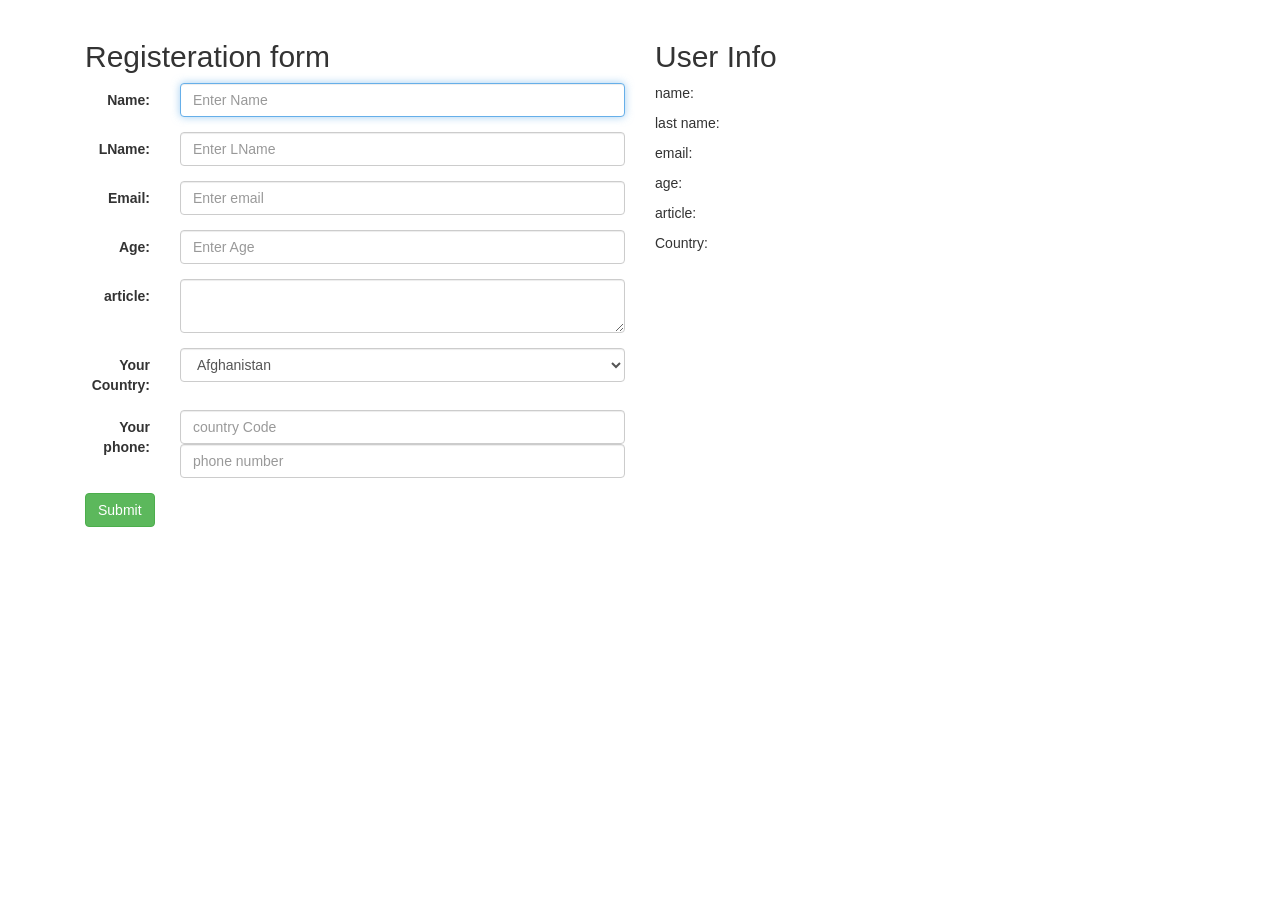
<file: registration-form.html>
<!doctype html>
<html lang="en">
  <head>
    <title>Bootstrap Example</title>
    <meta charset="utf-8" />
    <meta name="viewport" content="width=device-width, initial-scale=1" />
    <link
      rel="stylesheet"
      href="https://maxcdn.bootstrapcdn.com/bootstrap/3.4.1/css/bootstrap.min.css"
    />
    <script src="https://ajax.googleapis.com/ajax/libs/jquery/3.7.1/jquery.min.js"></script>
    <script src="https://maxcdn.bootstrapcdn.com/bootstrap/3.4.1/js/bootstrap.min.js"></script>
  </head>
  <body>
    ​
    <div class="container">
      <div class="col-md-6">
        <h2>Registeration form</h2>
        <form class="form-horizontal" id="RegFomr">
          <div class="form-group">
            <label class="control-label col-sm-2" for="Name">Name:</label>
            <div class="col-sm-10">
              <input
                type="text"
                class="form-control"
                id="Name"
                placeholder="Enter Name"
                name="Name"
                autofocus
              />
              <span class="text-danger" id="nameError"></span>
            </div>
          </div>
          <div class="form-group">
            <label class="control-label col-sm-2" for="LName">LName:</label>
            <div class="col-sm-10">
              <input
                type="text"
                class="form-control"
                id="LName"
                placeholder="Enter LName"
                LName="LName"
              />
              <span class="text-danger" id="lastNameError"></span>
            </div>
          </div>
          <div class="form-group">
            <label class="control-label col-sm-2" for="email">Email:</label>
            <div class="col-sm-10">
              <input
                type="email"
                class="form-control"
                id="email"
                placeholder="Enter email"
                name="email"
              />
              <span class="text-danger" id="emailError"></span>
            </div>
          </div>
          <div class="form-group">
            <label class="control-label col-sm-2" for="Age">Age:</label>
            <div class="col-sm-10">
              <input
                type="number"
                class="form-control"
                id="Age"
                placeholder="Enter Age"
                name="Age"
              />
            </div>
          </div>
          <div class="form-group">
            <label class="control-label col-sm-2" for="article">article:</label>
            <div class="col-sm-10">
              <textarea
                name="article"
                id="article"
                class="form-control"
              ></textarea>
            </div>
          </div>

          <div class="form-group">
            <label class="control-label col-sm-2" for="country"
              >Your Country:</label
            >
            <div class="col-sm-10">
              <select name="country" id="country" class="form-control">
                <option value="afg">Afghanistan</option>
                <option value="Ir">Iran</option>
                <option value="pa">pakistan</option>
              </select>
            </div>
          </div>
          <div class="form-group">
            <label class="control-label col-sm-2" for="country"
              >Your phone:</label
            >
            <div class="col-sm-10">
              <input
                type="text"
                class="form-control"
                placeholder="country Code"
                id="CountryCode"
              />
              <input
                type="text"
                class="form-control"
                placeholder="phone number"
                id="UserPhone"
              />
            </div>
          </div>

          <input type="submit" id="subBtn" class="btn btn-success" />
        </form>
      </div>
      <div class="col-md-6">
        <h2>User Info</h2>
        <p>
          name:
          <span id="userName"></span>
        </p>
        <p>
          last name:
          <span id="userLastName"></span>
        </p>
        <p>
          email:
          <span id="userEmail"></span>
        </p>
        <p>
          age:
          <span id="userAge"></span>
        </p>
        <p>
          article:
          <span id="userArticle"></span>
        </p>
        <p>
          Country:
          <span id="userCountry"></span>
        </p>
      </div>
    </div>

    <script src="registration-form.js"></script>
  </body>
</html>
</file>
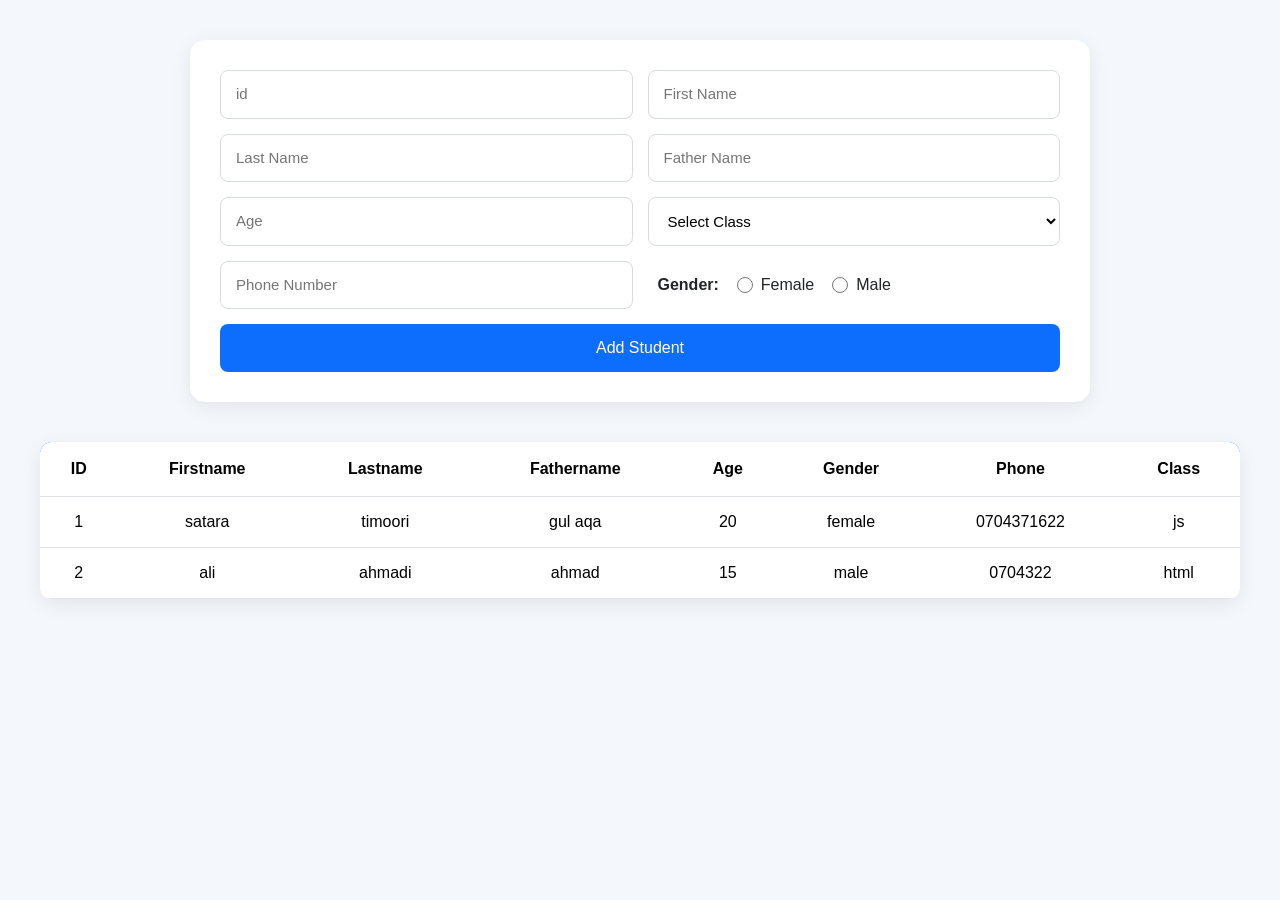
<file: student-management.html>
<!DOCTYPE html>
<html lang="en">
<head>
    <meta charset="UTF-8">
    <meta name="viewport" content="width=device-width, initial-scale=1.0">
    <title>Document</title>
    <link href="https://cdn.jsdelivr.net/npm/bootstrap@5.3.8/dist/css/bootstrap.min.css" rel="stylesheet" integrity="sha384-sRIl4kxILFvY47J16cr9ZwB07vP4J8+LH7qKQnuqkuIAvNWLzeN8tE5YBujZqJLB" crossorigin="anonymous">
    <link rel="stylesheet" href="student-management.css">
</head>
<body>
    <!-- 
        1- array so students
        => each student => object
     -->
    <form action="">
        <input type="text" placeholder="id" id="id">
        <input type="text" placeholder="First Name" id="finame">
        
        <input type="text" placeholder="Last Name" id="lname">
        
        <input type="text" placeholder="Father Name" id="faname">
        
        <input type="number" placeholder="Age" id="age">

        <select id="class">
            <option value="">Select Class</option>
            <option value="HTML">HTML</option>
            <option value="CSS">CSS</option>
            <option value="Bootstrap">BOOTSTRAP</option>
            <option value="JS">JS</option>
            <option value="Python">PYTHON</option>
            <option value="WordPress">WORDPRESS</option>
        </select>

        <input type="tel" placeholder="Phone Number" id="phone">

        <div class="gender">
            <span>Gender:</span>

            <input type="radio" name="gender" id="female" value="Female">
            <label for="female">Female</label>

            <input type="radio" name="gender" id="male" value="Male">
            <label for="male">Male</label>
        </div>

        <button type="submit">Add Student</button>
    </form>
    <table class="table">
    <thead>
      <tr>
        <th>ID</th>
        <th>Firstname</th>
        <th>Lastname</th>
        <th>Fathername</th>
        <th>Age</th>
        <th>Gender</th>
        <th>Phone</th>
        <th>Class</th>
      </tr>
    </thead>
    <tbody>
    </tbody>
  </table>
    <script src="https://cdn.jsdelivr.net/npm/bootstrap@5.3.8/dist/js/bootstrap.bundle.min.js" integrity="sha384-FKyoEForCGlyvwx9Hj09JcYn3nv7wiPVlz7YYwJrWVcXK/BmnVDxM+D2scQbITxI" crossorigin="anonymous"></script>
    <script src="student-management.js"></script>
</body>
</html>
</file>
<file: student-management.css>
/* General */
body {
    background: #f4f7fb;
    font-family: Arial, sans-serif;
    padding: 40px;
}

/* Form */
form {
    max-width: 900px;
    margin: 0 auto 40px;
    background: white;
    padding: 30px;
    border-radius: 15px;
    box-shadow: 0 5px 20px rgba(0, 0, 0, 0.08);

    display: grid;
    grid-template-columns: repeat(2, 1fr);
    gap: 15px;
}

/* Inputs */
form input,
form select {
    width: 100%;
    padding: 12px 15px;
    border: 1px solid #d5dbe3;
    border-radius: 8px;
    outline: none;
    font-size: 15px;
    transition: 0.3s;
}

form input:focus,
form select:focus {
    border-color: #0d6efd;
    box-shadow: 0 0 0 3px rgba(13, 110, 253, 0.12);
}

/* Select */
form select {
    background: white;
    cursor: pointer;
}

/* Table */
.table {
    max-width: 1200px;
    margin: auto;
    background: white;
    border-radius: 12px;
    overflow: hidden;
    box-shadow: 0 5px 20px rgba(0, 0, 0, 0.08);
}

/* Table header */
.table thead {
    background: #0d6efd;
    color: white;
}

.table th {
    padding: 15px;
    text-align: center;
}

/* Table body */
.table td {
    padding: 13px;
    text-align: center;
    vertical-align: middle;
}

.table tbody tr {
    transition: 0.2s;
}

.table tbody tr:hover {
    background: #f0f6ff;
}

/* Responsive */
@media (max-width: 768px) {
    body {
        padding: 20px;
    }

    form {
        grid-template-columns: 1fr;
        padding: 20px;
    }

    .table {
        font-size: 13px;
    }
}



/* Gender */
.gender {
    display: flex;
    align-items: center;
    gap: 8px;
    padding: 10px;
}

.gender span {
    font-weight: bold;
    margin-right: 10px;
}

.gender input[type="radio"] {
    width: 16px;
    height: 16px;
    cursor: pointer;
    accent-color: #0d6efd;
}

.gender label {
    cursor: pointer;
    margin-right: 10px;
}

/* Button */
form button {
    grid-column: 1 / -1;
    padding: 12px;
    border: none;
    border-radius: 8px;
    background: #0d6efd;
    color: white;
    font-size: 16px;
    cursor: pointer;
    transition: 0.3s;
}

form button:hover {
    background: #0b5ed7;
}
</file>
